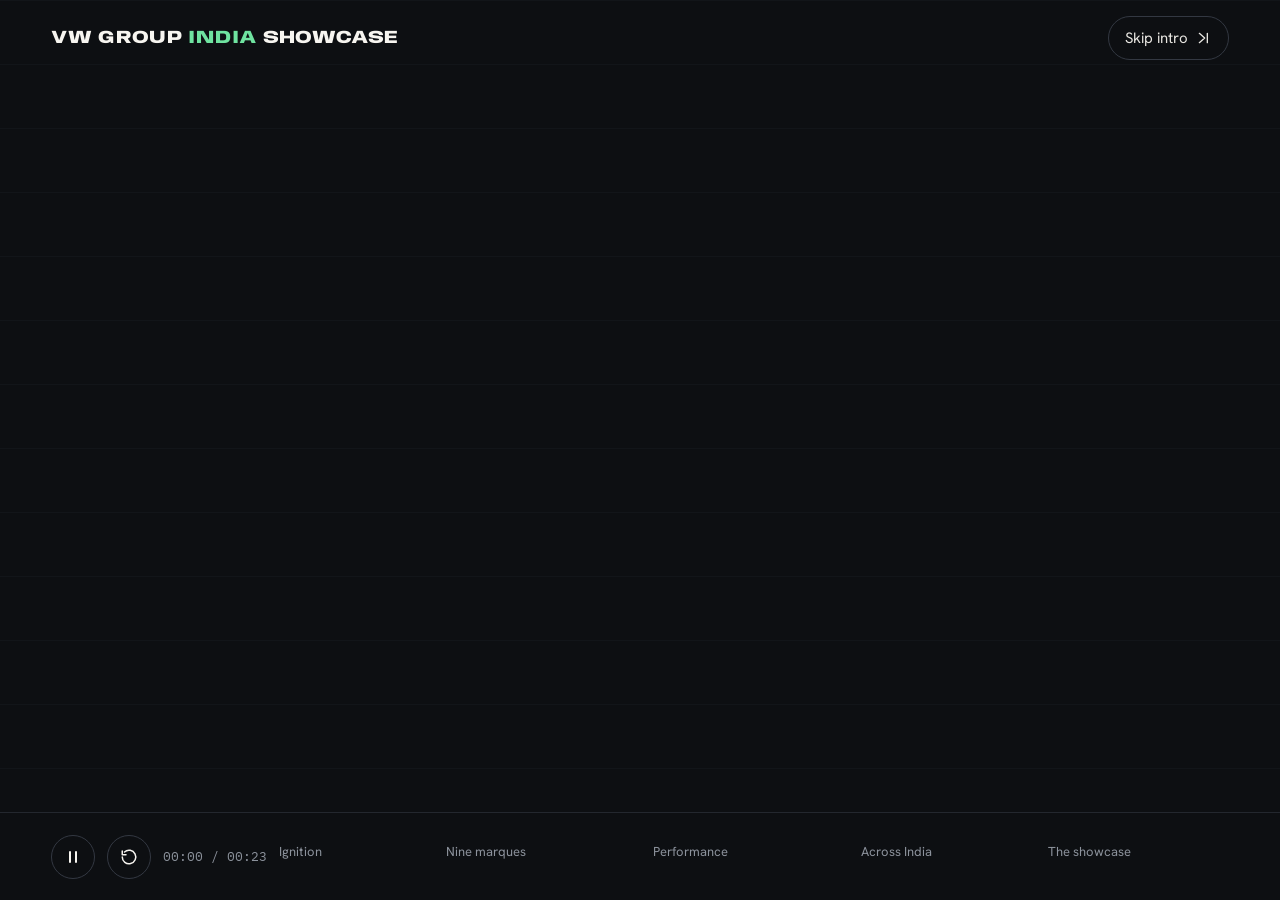
<file: vw-group-india-intro.html>
<!DOCTYPE html>
<html lang="en">
<head>
<meta charset="utf-8">
<meta name="viewport" content="width=device-width, initial-scale=1, viewport-fit=cover">
<title>Škoda • Volkswagen Group India Showcase — Intro</title>
<link rel="preconnect" href="https://fonts.googleapis.com">
<link rel="preconnect" href="https://fonts.gstatic.com" crossorigin>
<link rel="stylesheet" href="https://fonts.googleapis.com/css2?family=Anybody:wdth,wght@50..150,400..900&family=Hanken+Grotesk:wght@400;500;600;700&family=IBM+Plex+Mono:wght@400;500;600&display=swap">
<style>
:root{
  --bg:#0D0F12; --panel:#14171C; --line:#23272E; --muted:#8C929C; --text:#E8E6E1; --white:#F7F5F0;
  --accent:#6FE3A0;               /* changes per marque */
  --amber:#F2B01E;                 /* road marking / warning */
  --display:'Anybody','Arial Narrow',sans-serif;
  --body:'Hanken Grotesk','Helvetica Neue',Arial,sans-serif;
  --mono:'IBM Plex Mono',ui-monospace,monospace;
}
*,*::before,*::after{box-sizing:border-box;margin:0;padding:0}
html,body{height:100%;background:var(--bg);color:var(--text);font-family:var(--body);-webkit-font-smoothing:antialiased}
body{overflow:hidden}
body.is-landing{overflow:auto}
button{font:inherit;color:inherit;cursor:pointer}
a{color:inherit}
button:focus-visible,a:focus-visible{outline:2px solid var(--accent);outline-offset:3px}
.paused *,.paused *::before,.paused *::after{animation-play-state:paused!important}

/* ── INTRO STAGE ───────────────────────── */
#intro{position:fixed;inset:0;overflow:hidden;background:var(--bg)}
#intro::before{content:"";position:absolute;inset:0;pointer-events:none;
  background-image:linear-gradient(var(--line) 1px,transparent 1px);background-size:100% 64px;opacity:.25}
#scene{position:absolute;inset:0 0 88px 0;display:flex;align-items:center;justify-content:center;padding:clamp(16px,4vw,64px)}
.topbar{position:absolute;left:0;right:0;top:0;display:flex;justify-content:space-between;align-items:center;
  padding:max(16px,env(safe-area-inset-top)) clamp(16px,4vw,56px) 0;z-index:5;gap:12px}
.mark{font-family:var(--display);font-weight:800;font-stretch:125%;font-size:clamp(14px,1.6vw,18px);letter-spacing:.02em;color:var(--white);white-space:nowrap}
.mark span{color:var(--accent);transition:color .3s}
.btn-ghost{display:inline-flex;align-items:center;gap:8px;min-height:44px;padding:0 16px;border-radius:999px;border:1px solid #333842;background:rgba(13,15,18,.8);color:var(--text);font-size:15px}
.btn-ghost:hover{border-color:#555b66}

/* player */
.player{position:absolute;left:0;right:0;bottom:0;height:88px;display:flex;align-items:center;gap:12px;
  padding:0 clamp(16px,4vw,56px) env(safe-area-inset-bottom);border-top:1px solid var(--line);background:var(--bg);z-index:5}
.round{flex-shrink:0;width:44px;height:44px;border-radius:50%;border:1px solid #333842;background:transparent;display:grid;place-items:center;color:var(--white)}
.tc{flex-shrink:0;font-family:var(--mono);font-size:13px;color:var(--muted);min-width:104px}
.chapters{flex:1;display:flex;gap:6px;min-width:0}
.ch{flex-basis:0;min-height:44px;border:0;background:none;display:flex;flex-direction:column;justify-content:center;gap:8px;text-align:left;min-width:0}
.ch-label{font-size:13px;color:var(--muted);white-space:nowrap;overflow:hidden;text-overflow:ellipsis}
.ch.on .ch-label{color:var(--white)}
.ch-track{height:3px;border-radius:2px;background:#262a31;overflow:hidden}
.ch-fill{height:100%;width:0;background:var(--accent);transition:background .3s}
@media (max-width:700px){.ch-label{display:none}.tc{min-width:auto}}

/* caption */
.caption{position:absolute;left:0;right:0;bottom:clamp(20px,5vh,48px);text-align:center;padding:0 24px;
  font-size:clamp(16px,2.2vw,24px);line-height:1.35;color:var(--white);animation:fade .6s ease .5s both}
.caption em{font-style:normal;color:var(--accent)}

/* shared keyframes */
@keyframes fade{from{opacity:0}to{opacity:1}}
@keyframes out{to{opacity:0}}
@keyframes rise{from{opacity:0;transform:translateY(24px)}to{opacity:1;transform:none}}
@keyframes up{from{transform:translateY(110%)}to{transform:none}}
@keyframes grow{from{transform:scaleX(0)}to{transform:scaleX(1)}}
@keyframes draw{from{stroke-dashoffset:var(--len,1000)}to{stroke-dashoffset:0}}
@keyframes spin{to{transform:rotate(360deg)}}
@keyframes road{to{stroke-dashoffset:-120}}
@keyframes pulse{0%,100%{box-shadow:0 0 0 0 color-mix(in srgb,var(--accent) 60%,transparent)}50%{box-shadow:0 0 0 22px transparent}}
@keyframes press{0%,100%{transform:scale(1)}50%{transform:scale(.92)}}
@keyframes sweep{0%{transform:rotate(-120deg)}45%{transform:rotate(120deg)}100%{transform:rotate(-96deg)}}
@keyframes glow{0%,100%{opacity:.35}50%{opacity:1}}
@keyframes drive{from{transform:translateX(-120%)}to{transform:translateX(0)}}
@keyframes lines{from{transform:translateX(0)}to{transform:translateX(-50%)}}

/* ── scene 0: ignition ── */
.ign{display:flex;flex-direction:column;align-items:center;gap:clamp(20px,4vh,40px)}
.gauge{width:min(56vmin,420px);aspect-ratio:1}
.gauge .needle{transform-box:view-box;transform-origin:200px 200px;animation:sweep 2.2s cubic-bezier(.6,0,.3,1) 1.3s both}
.startbtn{width:clamp(84px,12vmin,112px);aspect-ratio:1;border-radius:50%;border:2px solid var(--accent);display:grid;place-items:center;text-align:center;
  font-family:var(--mono);font-size:clamp(9px,1.2vmin,11px);line-height:1.3;letter-spacing:.08em;color:var(--white);
  animation:pulse 1.2s ease-out 2 both,press .35s ease 1s both}
.readout{font-family:var(--mono);font-size:clamp(12px,1.6vmin,14px);color:var(--muted);display:flex;gap:18px;flex-wrap:wrap;justify-content:center}
.readout b{color:var(--accent);font-weight:600}

/* ── scene 1: marques ── */
.marques{width:100%;display:flex;flex-direction:column;align-items:center;gap:clamp(16px,3vh,28px)}
.bigname{font-family:var(--display);font-weight:900;font-stretch:130%;line-height:.9;text-align:center;
  font-size:clamp(44px,11vw,190px);color:var(--accent);transition:color .15s;min-height:1em;letter-spacing:-.01em}
.dots{display:flex;gap:10px;flex-wrap:wrap;justify-content:center;max-width:720px}
.dot{font-size:clamp(12px,1.4vw,15px);padding:6px 12px;border-radius:999px;border:1px solid var(--line);color:var(--muted);transition:all .2s}
.dot.lit{color:var(--bg);background:var(--c);border-color:var(--c)}
.kind{font-family:var(--mono);font-size:13px;color:var(--muted)}

/* ── scene 2: performance ── */
.perf{width:min(1200px,100%);display:grid;grid-template-columns:minmax(0,1.5fr) minmax(0,1fr);gap:clamp(20px,4vw,56px);align-items:center}
@media (max-width:760px){.perf{grid-template-columns:1fr}}
.chart{width:100%;height:auto}
.dial{display:flex;flex-direction:column;gap:18px}
.speed{font-family:var(--display);font-weight:900;font-stretch:115%;font-size:clamp(64px,12vw,160px);line-height:.85;color:var(--white);font-variant-numeric:tabular-nums}
.speed small{font-family:var(--mono);font-size:clamp(12px,1.5vw,16px);font-weight:500;color:var(--muted);margin-left:8px}
.gears{display:flex;gap:6px}
.gear{flex:1;height:40px;border-radius:6px;border:1px solid var(--line);display:grid;place-items:center;font-family:var(--mono);font-size:14px;color:var(--muted)}
.gear.on{background:var(--accent);border-color:var(--accent);color:var(--bg);font-weight:600}
.label{font-size:14px;color:var(--muted)}

/* ── scene 3: road ── */
.roadwrap{width:min(1200px,100%);display:flex;flex-direction:column;gap:clamp(16px,3vh,32px)}
.carbox{position:relative;width:100%;overflow:hidden}
.car{width:min(640px,80%);display:block;margin:0 auto;animation:drive 1.6s cubic-bezier(.2,.8,.2,1) .2s both}
.wheel{transform-box:fill-box;transform-origin:center;animation:spin .5s linear infinite}
.speedlines{position:absolute;inset:20% -10% 30% -10%;display:flex;flex-direction:column;justify-content:space-around;pointer-events:none;opacity:.5}
.speedlines i{display:block;height:2px;width:200%;background:repeating-linear-gradient(90deg,var(--line) 0 80px,transparent 80px 180px);animation:lines .8s linear infinite}
.route{position:relative;display:flex;justify-content:space-between;gap:4px;padding-top:22px}
.route::before{content:"";position:absolute;left:0;right:0;top:6px;height:2px;background:var(--line)}
.route::after{content:"";position:absolute;left:0;right:0;top:6px;height:2px;background:var(--accent);transform-origin:left;animation:grow 3s cubic-bezier(.5,0,.3,1) .6s both}
.stop{position:relative;font-size:clamp(11px,1.3vw,14px);color:var(--muted);text-align:center;flex:1;min-width:0;animation:fade .3s ease both}
.stop::before{content:"";position:absolute;left:50%;top:-20px;width:10px;height:10px;margin-left:-5px;border-radius:50%;background:var(--bg);border:2px solid var(--accent)}
.plants{display:flex;gap:clamp(12px,3vw,32px);justify-content:center;flex-wrap:wrap;font-size:clamp(13px,1.5vw,16px);color:var(--text);animation:fade .5s ease 2.6s both}
.plants b{color:var(--accent)}
@media (max-width:600px){.stop:nth-child(even){visibility:hidden}}

/* ── scene 4: title ── */
.title{display:flex;flex-direction:column;align-items:center;gap:clamp(12px,2.5vh,24px);text-align:center}
.t-line{overflow:hidden;line-height:.92}
.t-line span{display:block;font-family:var(--display);font-weight:900;font-stretch:140%;font-size:clamp(40px,9vw,150px);color:var(--white);animation:up .9s cubic-bezier(.2,.9,.1,1) both}
.t-line.acc span{color:var(--accent)}
.rule{width:min(640px,70vw);height:1px;background:#3a3f48;animation:grow .8s ease 1s both}
.chain{display:flex;flex-wrap:wrap;justify-content:center;gap:8px 14px;max-width:900px;font-size:clamp(13px,1.6vw,17px)}
.chain span{animation:fade .4s ease both}
.chain i{font-style:normal;color:#4a505a}

/* ── LANDING ───────────────────────────── */
#landing{display:none;min-height:100%;animation:fade .7s ease both}
body.is-landing #landing{display:block}
body.is-landing #intro{display:none}
.nav{position:sticky;top:0;z-index:10;display:flex;align-items:center;justify-content:space-between;gap:16px;
  padding:max(14px,env(safe-area-inset-top)) clamp(16px,4vw,56px) 14px;background:rgba(13,15,18,.92);backdrop-filter:blur(8px);border-bottom:1px solid var(--line)}
.nav nav{display:flex;gap:28px}
.nav nav a{text-decoration:none;color:var(--muted);font-size:15px}
.nav nav a:hover{color:var(--white)}
@media (max-width:980px){.nav nav{display:none}}
.btn{display:inline-flex;align-items:center;justify-content:center;gap:8px;min-height:52px;padding:0 24px;border-radius:999px;font-size:16px;font-weight:600;text-decoration:none;border:1px solid transparent}
.btn-primary{background:var(--accent);color:#0B0D10;transition:background .3s}
.btn-secondary{border-color:#333842;color:var(--white)}
.hero{display:grid;grid-template-columns:minmax(0,1fr) minmax(0,1.15fr);gap:clamp(24px,4vw,64px);align-items:center;
  padding:clamp(32px,7vh,88px) clamp(16px,4vw,56px) clamp(24px,5vh,56px);max-width:1480px;margin:0 auto}
@media (max-width:900px){.hero{grid-template-columns:1fr}}
.hero h1{font-family:var(--display);font-weight:900;font-stretch:125%;font-size:clamp(42px,6.4vw,104px);line-height:.9;color:var(--white);letter-spacing:-.01em}
.hero h1 .brandword{display:block;color:var(--accent);transition:color .3s}
.lede{margin-top:24px;max-width:560px;font-size:clamp(16px,1.35vw,19px);line-height:1.6;color:#A9AEB6}
.ctas{display:flex;flex-wrap:wrap;gap:12px;margin-top:32px}
.note{margin-top:20px;font-size:14px;color:var(--muted)}
.show{position:relative;border:1px solid var(--line);border-radius:16px;background:var(--panel);padding:clamp(16px,2.5vw,28px);overflow:hidden}
.show-top{display:flex;justify-content:space-between;align-items:baseline;gap:12px;flex-wrap:wrap}
.show-name{font-family:var(--display);font-weight:900;font-stretch:130%;font-size:clamp(30px,4vw,56px);line-height:1;color:var(--accent);transition:color .3s}
.show-kind{font-family:var(--mono);font-size:13px;color:var(--muted)}
.show .car{animation:drive 1s cubic-bezier(.2,.8,.2,1) both;width:100%;margin:12px 0 4px}
.models{font-size:14px;line-height:1.6;color:#A9AEB6;min-height:3.2em}
.switcher{display:flex;flex-wrap:wrap;gap:8px;margin-top:18px}
.chip{min-height:40px;padding:0 14px;border-radius:999px;border:1px solid #333842;background:transparent;font-size:14px;color:var(--text);display:inline-flex;align-items:center;gap:8px}
.chip i{width:8px;height:8px;border-radius:50%;background:var(--c)}
.chip[aria-pressed="true"]{border-color:var(--c);color:var(--white);background:color-mix(in srgb,var(--c) 14%,transparent)}
.stats{display:grid;grid-template-columns:repeat(4,minmax(0,1fr));border-top:1px solid var(--line);border-bottom:1px solid var(--line);max-width:1480px;margin:0 auto}
@media (max-width:700px){.stats{grid-template-columns:repeat(2,minmax(0,1fr))}}
.stat{padding:clamp(18px,3vh,28px) clamp(16px,4vw,56px);border-right:1px solid var(--line)}
.stat:last-child{border-right:0}
.stat b{display:block;font-family:var(--display);font-weight:900;font-stretch:120%;font-size:clamp(32px,4vw,52px);color:var(--white);line-height:1}
.stat span{font-size:14px;color:var(--muted)}
.modules{max-width:1480px;margin:0 auto;padding:clamp(28px,5vh,56px) clamp(16px,4vw,56px)}
.modules h2{font-size:clamp(20px,2vw,26px);font-weight:600;color:var(--white);margin-bottom:20px}
.mgrid{display:grid;grid-template-columns:repeat(auto-fill,minmax(220px,1fr));gap:1px;background:var(--line);border:1px solid var(--line);border-radius:12px;overflow:hidden}
.mgrid a{display:block;padding:18px 20px;background:var(--bg);text-decoration:none;font-size:15px;color:var(--text)}
.mgrid a:hover{background:var(--panel);color:var(--white)}
.mgrid a small{display:block;margin-top:4px;font-size:13px;color:var(--muted)}
.foot{max-width:1480px;margin:0 auto;padding:24px clamp(16px,4vw,56px) max(32px,env(safe-area-inset-bottom));font-size:13px;color:var(--muted);display:flex;justify-content:space-between;gap:16px;flex-wrap:wrap}

@media (prefers-reduced-motion:reduce){*,*::before,*::after{animation-duration:.001s!important;animation-delay:0s!important;animation-iteration-count:1!important;transition:none!important}}
</style>
</head>
<body>

<!-- ═════════ INTRO FILM ═════════ -->
<section id="intro" aria-label="Intro film">
  <div class="topbar">
    <div class="mark">VW GROUP <span>INDIA</span> SHOWCASE</div>
    <button class="btn-ghost" id="skip">Skip intro
      <svg width="16" height="16" viewBox="0 0 24 24" fill="none" aria-hidden="true"><path d="M5 5l8 7-8 7M17 5v14" stroke="currentColor" stroke-width="2" stroke-linecap="round" stroke-linejoin="round"/></svg>
    </button>
  </div>
  <div id="scene"></div>
  <div class="player">
    <button class="round" id="play" aria-label="Pause intro">
      <svg id="i-pause" width="16" height="16" viewBox="0 0 16 16" fill="none"><path d="M5 3v10M11 3v10" stroke="currentColor" stroke-width="2" stroke-linecap="round"/></svg>
      <svg id="i-play" width="16" height="16" viewBox="0 0 16 16" style="display:none"><path d="M5 3.5v9l7.5-4.5z" fill="currentColor"/></svg>
    </button>
    <button class="round" id="replay" aria-label="Replay from the start">
      <svg width="18" height="18" viewBox="0 0 24 24" fill="none"><path d="M3 12a9 9 0 1 0 3-6.7" stroke="currentColor" stroke-width="2" stroke-linecap="round"/><path d="M3 4v5h5" stroke="currentColor" stroke-width="2" stroke-linecap="round" stroke-linejoin="round"/></svg>
    </button>
    <span class="tc" id="tc">00:00 / 00:23</span>
    <div class="chapters" id="chapters"></div>
  </div>
</section>

<!-- ═════════ LANDING ═════════ -->
<main id="landing">
  <header class="nav">
    <div class="mark">VW GROUP <span>INDIA</span> SHOWCASE</div>
    <nav aria-label="Main">
      <a href="#">Lineup</a><a href="#">Configurator</a><a href="#">Performance</a><a href="#">Safety</a><a href="#">Ownership</a><a href="#">Dealers</a>
    </nav>
    <button class="btn-ghost" id="replay2">
      <svg width="16" height="16" viewBox="0 0 24 24" fill="none" aria-hidden="true"><path d="M3 12a9 9 0 1 0 3-6.7" stroke="currentColor" stroke-width="2" stroke-linecap="round"/><path d="M3 4v5h5" stroke="currentColor" stroke-width="2" stroke-linecap="round" stroke-linejoin="round"/></svg>
      Replay intro
    </button>
  </header>

  <section class="hero">
    <div>
      <h1>Nine marques.<br>One garage.<span class="brandword" id="h-brand">Škoda</span></h1>
      <p class="lede">Explore the Volkswagen Group line-up in India and beyond. Compare variants, build your car, hear the engines, check the crash-safety engineering, work out the EMI, and ask the AI advisor anything.</p>
      <div class="ctas">
        <a class="btn btn-primary" href="#">Explore the line-up</a>
        <a class="btn btn-secondary" href="#">Ask the AI advisor</a>
      </div>
      <p class="note">Prices in ₹. Dealers in every major Indian metro. The advisor keeps working offline.</p>
    </div>

    <div class="show" aria-live="polite">
      <div class="show-top">
        <span class="show-name" id="s-name">Škoda</span>
        <span class="show-kind" id="s-kind">Passenger cars · 11 models</span>
      </div>
      <div id="s-car"></div>
      <p class="models" id="s-models"></p>
      <div class="switcher" id="switcher" role="group" aria-label="Switch marque"></div>
    </div>
  </section>

  <section class="stats" aria-label="At a glance">
    <div class="stat"><b>9</b><span>marques, one app</span></div>
    <div class="stat"><b>59</b><span>models catalogued</span></div>
    <div class="stat"><b>18</b><span>interactive modules</span></div>
    <div class="stat"><b>5★</b><span>NCAP safety deep-dives</span></div>
  </section>

  <section class="modules">
    <h2>Everything inside</h2>
    <div class="mgrid">
      <a href="#">Line-up and spec matrix<small>Every model, side by side</small></a>
      <a href="#">Trim and variant explorer<small>What each trim actually adds</small></a>
      <a href="#">360° colour visualiser<small>Signature shades under real light</small></a>
      <a href="#">Configurator<small>Engine, paint, wheels, interior</small></a>
      <a href="#">Powertrain analytics<small>TSI, TDI, TFSI, DSG and PDK</small></a>
      <a href="#">Engine sound gallery<small>Exhaust notes and turbo spool</small></a>
      <a href="#">RS, vRS and GT wing<small>The performance roster</small></a>
      <a href="#">Race mode<small>Launch control and lap timer</small></a>
      <a href="#">Torque and RPM graphs<small>Power delivery, 0–100 km/h</small></a>
      <a href="#">Safety lab<small>MQB-A0-IN, MQB EVO, MLB Evo</small></a>
      <a href="#">Cost of ownership<small>EMI and service packages</small></a>
      <a href="#">Fuel economy simulator<small>City, highway, combined</small></a>
      <a href="#">AI vehicle advisor<small>Gemini-powered, offline fallback</small></a>
      <a href="#">Dealer locator<small>Showrooms across India</small></a>
      <a href="#">Guess the car<small>Silhouettes and exhaust notes</small></a>
      <a href="#">Platform detective<small>Shared parts across the Group</small></a>
      <a href="#">Heritage timelines<small>From 1895 to today</small></a>
      <a href="#">Made in India<small>Chakan, Shendra and India 2.0</small></a>
    </div>
  </section>

  <footer class="foot">
    <span>Škoda • Volkswagen Group India Showcase</span>
    <span>Brand names and trademarks belong to their respective owners.</span>
  </footer>
</main>

<script>
(function(){
'use strict';

/* ── data ─────────────────────────────── */
var MARQUES=[
  {n:'Škoda',c:'#6FE3A0',k:'Passenger cars',m:['Slavia','Kushaq','Kylaq','Kodiaq','Octavia vRS','Superb','Karoq','Fabia','Rapid','Yeti','Laura']},
  {n:'Volkswagen',c:'#5AA9FF',k:'Passenger cars',m:['Virtus','Taigun','Tiguan','Golf GTI','Polo GT TSI','Vento','Passat','Jetta','Ameo','T-Roc','Touareg','Beetle','Phaeton']},
  {n:'Audi',c:'#FF5468',k:'Premium cars',m:['A3','A4','A6','A8 L','Q3','Q3 Sportback','Q5','Q7','Q8','RS5 Sportback','RS Q8']},
  {n:'SEAT',c:'#FF8A4C',k:'Passenger cars',m:['Ibiza','Arona','Leon','Ateca','Tarraco']},
  {n:'Porsche',c:'#E8C27A',k:'Sports cars',m:['911 Carrera','718 Cayman','Macan','Cayenne','Panamera']},
  {n:'Lamborghini',c:'#FFD23F',k:'Super sports cars',m:['Huracán','Urus','Revuelto']},
  {n:'Bentley',c:'#7FD1B9',k:'Luxury cars',m:['Continental GT','Bentayga','Flying Spur']},
  {n:'MAN',c:'#B8C4D6',k:'Trucks and buses',m:['TGS','TGX',"Lion's City","Lion's Coach"]},
  {n:'Scania',c:'#D7B35B',k:'Trucks and buses',m:['R 500','S 730','Citywide','Metrolink']}
];
var CH=[
  {name:'Ignition',s:0,e:4000},
  {name:'Nine marques',s:4000,e:9000},
  {name:'Performance',s:9000,e:14000},
  {name:'Across India',s:14000,e:18500},
  {name:'The showcase',s:18500,e:23000}
];
var TOTAL=23000;
var root=document.documentElement;
function setAccent(c){root.style.setProperty('--accent',c);}

/* ── original generic car silhouette (not any real model) ── */
function carSVG(){
  return '<svg class="car" viewBox="0 0 600 200" fill="none" aria-hidden="true">'
  +'<path d="M40 142 L58 112 Q80 100 132 96 L205 70 Q232 58 282 56 L382 58 Q422 60 462 90 L540 102 Q570 108 572 130 L570 146 L520 148 A40 40 0 0 0 440 148 L200 148 A40 40 0 0 0 120 148 L52 148 Q38 147 40 142 Z" stroke="var(--accent)" stroke-width="2.4" stroke-linejoin="round" fill="rgba(255,255,255,.02)"/>'
  +'<path d="M218 74 Q238 65 282 64 L300 64 L300 94 L196 96 Z M312 64 L376 65 Q406 67 430 92 L312 94 Z" stroke="#5B616B" stroke-width="1.6" fill="rgba(255,255,255,.03)"/>'
  +'<path d="M70 118 L548 116" stroke="#3A3F48" stroke-width="1.2"/>'
  +'<path d="M546 110 L566 114" stroke="var(--amber)" stroke-width="4" stroke-linecap="round"/>'
  +'<path d="M44 124 L58 122" stroke="#FF5468" stroke-width="4" stroke-linecap="round"/>'
  +'<g class="wheel"><circle cx="160" cy="148" r="30" stroke="var(--white)" stroke-width="2.4" fill="var(--bg)"/><circle cx="160" cy="148" r="13" stroke="#5B616B" stroke-width="1.6"/><path d="M160 122V135M160 161V174M134 148H147M173 148H186" stroke="#5B616B" stroke-width="1.6"/></g>'
  +'<g class="wheel"><circle cx="480" cy="148" r="30" stroke="var(--white)" stroke-width="2.4" fill="var(--bg)"/><circle cx="480" cy="148" r="13" stroke="#5B616B" stroke-width="1.6"/><path d="M480 122V135M480 161V174M454 148H467M493 148H506" stroke="#5B616B" stroke-width="1.6"/></g>'
  +'<path d="M20 182 H580" stroke="#2A2E35" stroke-width="2"/>'
  +'</svg>';
}

/* ── scenes ───────────────────────────── */
var sceneEl=document.getElementById('scene');
var live={};   // elements driven by the clock

function build(i){
  live={};
  if(i===0){
    sceneEl.innerHTML=
    '<div class="ign">'
    +'<svg class="gauge" viewBox="0 0 400 400" aria-hidden="true">'
    +'<path d="M73 327 A180 180 0 1 1 327 327" fill="none" stroke="#23272E" stroke-width="10" stroke-linecap="round"/>'
    +'<path d="M73 327 A180 180 0 1 1 327 327" fill="none" stroke="var(--accent)" stroke-width="10" stroke-linecap="round" style="--len:950;stroke-dasharray:950;animation:draw 1s cubic-bezier(.6,0,.3,1) .3s both"/>'
    +'<path d="M296 104 A180 180 0 0 1 327 327" fill="none" stroke="#FF5468" stroke-width="10" stroke-linecap="round" style="animation:fade .4s ease 1.1s both"/>'
    + ticks()
    +'<g class="needle"><path d="M200 200 L200 52" stroke="var(--white)" stroke-width="4" stroke-linecap="round"/><circle cx="200" cy="200" r="12" fill="var(--white)"/></g>'
    +'<text x="200" y="262" text-anchor="middle" fill="#8C929C" style="font:500 14px var(--mono)">× 1000 rpm</text>'
    +'</svg>'
    +'<div class="startbtn">ENGINE<br>START<br>STOP</div>'
    +'<div class="readout" style="animation:fade .4s ease 2.6s both"><span>Fuel <b>OK</b></span><span>ESC <b>ON</b></span><span>Airbags <b>6</b></span><span>Gear <b>P</b></span></div>'
    +'</div>'
    +'<p class="caption">Turn the key on the Volkswagen Group in India.</p>';
  }
  if(i===1){
    var dots=MARQUES.map(function(m,j){return '<span class="dot" data-j="'+j+'" style="--c:'+m.c+'">'+m.n+'</span>';}).join('');
    sceneEl.innerHTML=
    '<div class="marques"><div class="kind" id="kind">Passenger cars</div><div class="bigname" id="bigname">Škoda</div><div class="dots">'+dots+'</div></div>'
    +'<p class="caption">Nine marques, one app. Switch brands and the whole site <em>re-themes</em>.</p>';
    live.name=document.getElementById('bigname');live.kind=document.getElementById('kind');
    live.dots=[].slice.call(sceneEl.querySelectorAll('.dot'));
  }
  if(i===2){
    sceneEl.innerHTML=
    '<div class="perf">'
    +'<div><div class="label" style="margin-bottom:10px">Power and torque against rpm <span style="color:#5B616B">(illustrative)</span></div>'
    +'<svg class="chart" viewBox="0 0 640 340" fill="none" aria-hidden="true">'
    +grid()
    +'<path d="M40 280 C 90 200, 130 110, 190 96 L 420 96 C 480 104, 540 140, 600 176" stroke="var(--accent)" stroke-width="3" style="--len:800;stroke-dasharray:800;animation:draw 1.8s ease .5s both"/>'
    +'<path d="M40 300 C 150 250, 300 150, 470 70 C 520 56, 560 62, 600 84" stroke="var(--amber)" stroke-width="3" style="--len:800;stroke-dasharray:800;animation:draw 1.8s ease .9s both"/>'
    +'<g style="font:500 13px var(--mono);animation:fade .4s ease 2.4s both"><text x="200" y="84" fill="var(--accent)">Torque plateau</text><text x="470" y="50" fill="var(--amber)">Peak power</text></g>'
    +'<g fill="#5B616B" style="font:500 12px var(--mono)"><text x="40" y="326">1k</text><text x="180" y="326">2k</text><text x="320" y="326">4k</text><text x="460" y="326">5k</text><text x="580" y="326">6.5k</text></g>'
    +'</svg></div>'
    +'<div class="dial"><div class="label">0–100 km/h launch</div>'
    +'<div class="speed"><span id="spd">0</span><small>km/h</small></div>'
    +'<div class="gears">'+[1,2,3,4,5,6,7].map(function(g){return '<div class="gear" data-g="'+g+'">'+g+'</div>';}).join('')+'</div>'
    +'<div class="label">Launch control · DSG · Dynamic chassis control</div></div>'
    +'</div>'
    +'<p class="caption">Torque curves, launch control and lap timers for the <em>RS, vRS and GT</em> wing.</p>';
    live.spd=document.getElementById('spd');live.gears=[].slice.call(sceneEl.querySelectorAll('.gear'));
  }
  if(i===3){
    var cities=['Mumbai','Pune','Ahmedabad','Delhi NCR','Kolkata','Hyderabad','Bengaluru','Chennai'];
    sceneEl.innerHTML=
    '<div class="roadwrap">'
    +'<div class="carbox"><div class="speedlines"><i></i><i></i><i></i></div>'+carSVG()+'</div>'
    +'<div class="route">'+cities.map(function(c,k){return '<span class="stop" style="animation-delay:'+(0.7+k*0.35)+'s">'+c+'</span>';}).join('')+'</div>'
    +'<div class="plants"><span>Built at <b>Chakan</b>, Pune</span><span>and <b>Shendra</b>, Chhatrapati Sambhaji Nagar</span><span><b>95%+</b> localised</span></div>'
    +'</div>'
    +'<p class="caption">Made in India, and a dealer locator that works <em>from Mumbai to Kolkata</em>.</p>';
  }
  if(i===4){
    var steps=['Line-up','Configure','Hear it','Race it','Stay safe','Own it','Ask the AI'];
    sceneEl.innerHTML=
    '<div class="title">'
    +'<div class="t-line"><span style="animation-delay:.2s">ŠKODA ×</span></div>'
    +'<div class="t-line acc"><span style="animation-delay:.4s">VOLKSWAGEN</span></div>'
    +'<div class="t-line"><span style="animation-delay:.6s">GROUP INDIA</span></div>'
    +'<div class="rule"></div>'
    +'<div class="chain">'+steps.map(function(s,k){return (k?'<i style="animation:fade .3s ease '+(1.3+k*.28)+'s both">→</i>':'')+'<span style="animation-delay:'+(1.4+k*.28)+'s">'+s+'</span>';}).join('')+'</div>'
    +'</div>';
  }
}
function ticks(){
  var out='';
  for(var v=0;v<=8;v++){
    var a=(-120+v*30)*Math.PI/180, cx=200, cy=200;
    var x1=cx+Math.sin(a)*160, y1=cy-Math.cos(a)*160, x2=cx+Math.sin(a)*140, y2=cy-Math.cos(a)*140;
    var tx=cx+Math.sin(a)*116, ty=cy-Math.cos(a)*116+6;
    out+='<path d="M'+x1.toFixed(1)+' '+y1.toFixed(1)+'L'+x2.toFixed(1)+' '+y2.toFixed(1)+'" stroke="'+(v>=7?'#FF5468':'#8C929C')+'" stroke-width="3"/>'
       +'<text x="'+tx.toFixed(1)+'" y="'+ty.toFixed(1)+'" text-anchor="middle" fill="'+(v>=7?'#FF5468':'#E8E6E1')+'" style="font:600 18px var(--mono)">'+v+'</text>';
  }
  return out;
}
function grid(){
  var g='';
  for(var y=40;y<=300;y+=52)g+='<path d="M40 '+y+'H600" stroke="#1D2127"/>';
  for(var x=40;x<=600;x+=70)g+='<path d="M'+x+' 20V300" stroke="#1D2127"/>';
  return g+'<path d="M40 20V300H600" stroke="#3A3F48"/>';
}

/* ── clock-driven parts (pause-safe) ── */
function drive(i,local){
  if(i===1&&live.name){
    var j=Math.min(8,Math.floor(Math.max(0,local-300)/460));
    var m=MARQUES[j];
    if(live.name.textContent!==m.n){live.name.textContent=m.n;live.kind.textContent=m.k;setAccent(m.c);}
    live.dots.forEach(function(d,k){d.classList.toggle('lit',k<=j);});
  }
  if(i===2&&live.spd){
    var p=Math.max(0,Math.min(1,(local-600)/3200));
    var v=Math.round(100*(1-Math.pow(1-p,1.8)));
    live.spd.textContent=v;
    var gear=v<1?0:v<32?1:v<58?2:v<80?3:v<96?4:5;
    live.gears.forEach(function(g,k){g.classList.toggle('on',k+1===gear);});
  }
}

/* ── player ───────────────────────────── */
var chWrap=document.getElementById('chapters');
var chEls=CH.map(function(c){
  var b=document.createElement('button');
  b.className='ch';b.style.flexGrow=(c.e-c.s)/1000;
  b.setAttribute('aria-label','Jump to '+c.name);
  b.innerHTML='<span class="ch-label">'+c.name+'</span><span class="ch-track"><span class="ch-fill"></span></span>';
  b.addEventListener('click',function(){jump(c.s);});
  chWrap.appendChild(b);return b;
});
var t=0,playing=true,cur=-1,last=performance.now(),isLanding=false;
var tc=document.getElementById('tc'),iP=document.getElementById('i-pause'),iPl=document.getElementById('i-play'),playBtn=document.getElementById('play');

function idxAt(x){for(var i=0;i<CH.length;i++)if(x>=CH[i].s&&x<CH[i].e)return i;return -1;}
function fmt(ms){var s=Math.floor(ms/1000);return '00:'+(s<10?'0':'')+s;}
function jump(to){
  if(to>=TOTAL){toLanding();return;}
  leaveLanding();
  t=to;cur=-1;playing=true;last=performance.now();
}
function frame(now){
  var dt=Math.min(now-last,100);last=now;
  if(!isLanding){
    if(playing){t+=dt;if(t>=TOTAL){toLanding();}}
    if(!isLanding){
      var i=idxAt(t);
      if(i!==cur){cur=i;if(i===0)setAccent(MARQUES[0].c);if(i===4)setAccent(MARQUES[0].c);build(i);}
      drive(i,t-CH[i].s);
      tc.textContent=fmt(t)+' / '+fmt(TOTAL);
      chEls.forEach(function(b,k){var c=CH[k];var p=Math.max(0,Math.min(1,(t-c.s)/(c.e-c.s)));b.querySelector('.ch-fill').style.width=(p*100)+'%';b.classList.toggle('on',k===i);});
      document.getElementById('intro').classList.toggle('paused',!playing);
      iP.style.display=playing?'':'none';iPl.style.display=playing?'none':'';
      playBtn.setAttribute('aria-label',playing?'Pause intro':'Play intro');
    }
  }
  requestAnimationFrame(frame);
}
playBtn.addEventListener('click',function(){playing=!playing;last=performance.now();});
document.getElementById('replay').addEventListener('click',function(){jump(0);});
document.getElementById('replay2').addEventListener('click',function(){jump(0);window.scrollTo(0,0);});
document.getElementById('skip').addEventListener('click',function(){toLanding();});

/* ── landing ──────────────────────────── */
var sw=document.getElementById('switcher');
var chips=MARQUES.map(function(m,k){
  var b=document.createElement('button');b.className='chip';b.style.setProperty('--c',m.c);
  b.innerHTML='<i></i>'+m.n;b.setAttribute('aria-pressed','false');
  b.addEventListener('click',function(){pick(k,true);});
  sw.appendChild(b);return b;
});
function pick(k,redraw){
  var m=MARQUES[k];setAccent(m.c);
  chips.forEach(function(c,j){c.setAttribute('aria-pressed',j===k?'true':'false');});
  document.getElementById('s-name').textContent=m.n;
  document.getElementById('h-brand').textContent=m.n;
  document.getElementById('s-kind').textContent=m.k+' · '+m.m.length+' models';
  document.getElementById('s-models').textContent=m.m.join(', ');
  if(redraw)document.getElementById('s-car').innerHTML=carSVG();
}
function toLanding(){
  isLanding=true;playing=false;t=TOTAL;
  document.body.classList.add('is-landing');
  document.getElementById('s-car').innerHTML=carSVG();
  pick(0,false);
}
function leaveLanding(){
  if(!isLanding)return;
  isLanding=false;document.body.classList.remove('is-landing');
}

/* ── boot ─────────────────────────────── */
var reduce=false;try{reduce=matchMedia('(prefers-reduced-motion: reduce)').matches;}catch(e){}
if(reduce)toLanding();
requestAnimationFrame(frame);
})();
</script>
</body>
</html>
</file>
